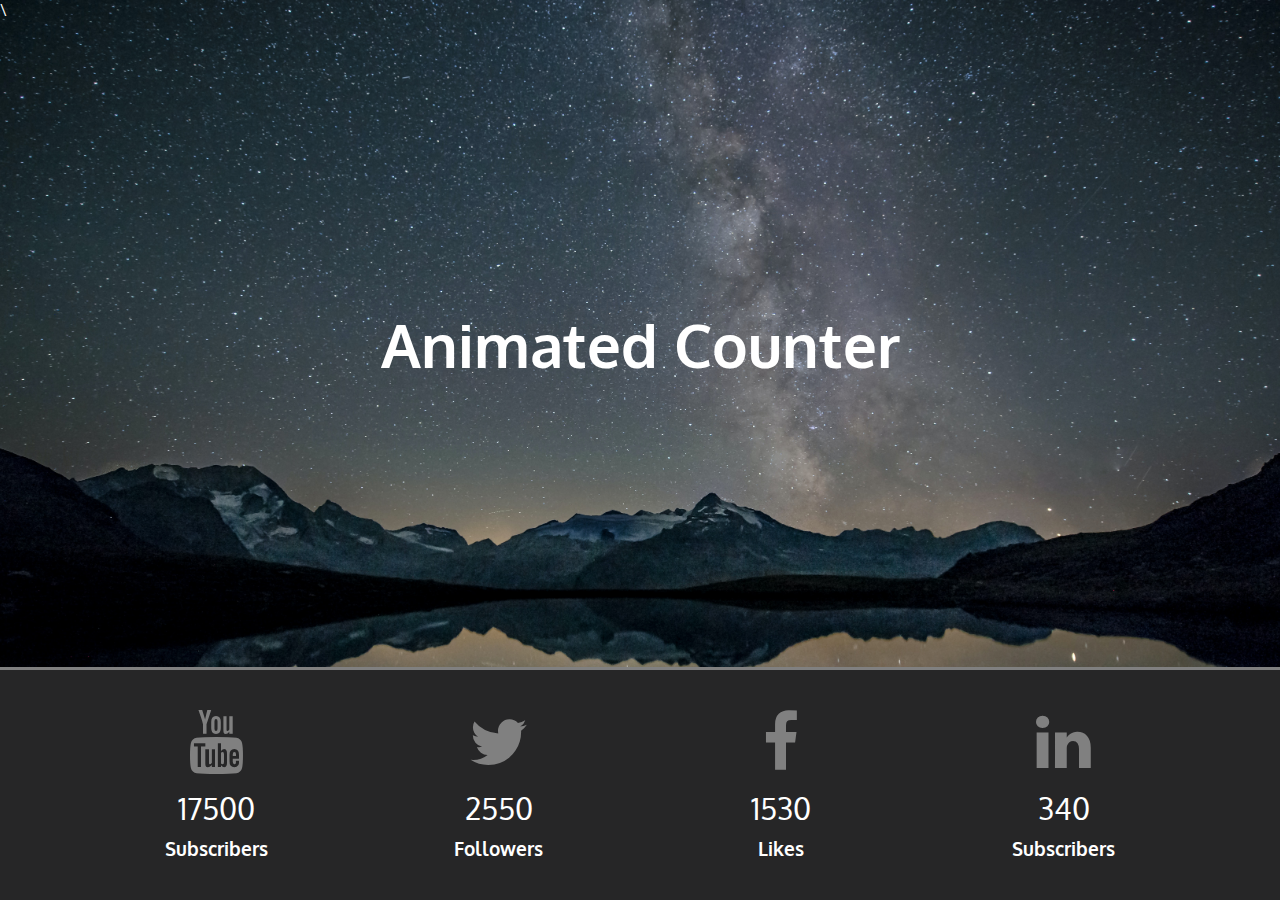
<file: LMS-JS-Assignments/Animated_Counter/html/index.html>
<!DOCTYPE html>
<html lang="en">

<head>
    <meta charset="UTF-8">
    <meta http-equiv="X-UA-Compatible" content="IE=edge">
    <meta name="viewport" content="width=device-width, initial-scale=1.0">
    <link rel="stylesheet" href="https://stackpath.bootstrapcdn.com/font-awesome/4.7.0/css/font-awesome.min.css" integrity="sha384-wvfXpqpZZVQGK6TAh5PVlGOfQNHSoD2xbE+QkPxCAFlNEevoEH3Sl0sibVcOQVnN" crossorigin="anonymous">\
    <link rel="stylesheet" href="https://cdnjs.cloudfare.com/ajax/libs/font-awesome/4.7.0/css/font-awesome.min.css">
    <title>Animated Counter</title>
    <link rel="stylesheet" href="../css/style.css">
</head>

<body>
    <header>
        <div class="container">
            <h1>Animated Counter</h1>
        </div>
    </header>
    <section class="counters">
        <div class="container">
            <div>
                <i class="fa fa-youtube fa-4x"></i>
                <div class="counter" data-target="100000">0</div>
                <h3>Subscribers</h3>
            </div>
            <div>
                <i class="fa fa-twitter fa-4x"></i>
                <div class="counter" data-target="15000">0</div>
                <h3>Followers</h3>
            </div>
            <div>
                <i class="fa fa-facebook fa-4x"></i>
                <div class="counter" data-target="9000">0</div>
                <h3>Likes</h3>
            </div>
            <div>
                <i class="fa fa-linkedin fa-4x"></i>
                <div class="counter" data-target="2000">0</div>
                <h3>Subscribers</h3>
            </div>
        </div>
    </section>

    <script src="../js/animated_counter.js"></script>
    <script src="../js/callbackPromiseAwait.js"></script>
</body>

</html>
</file>
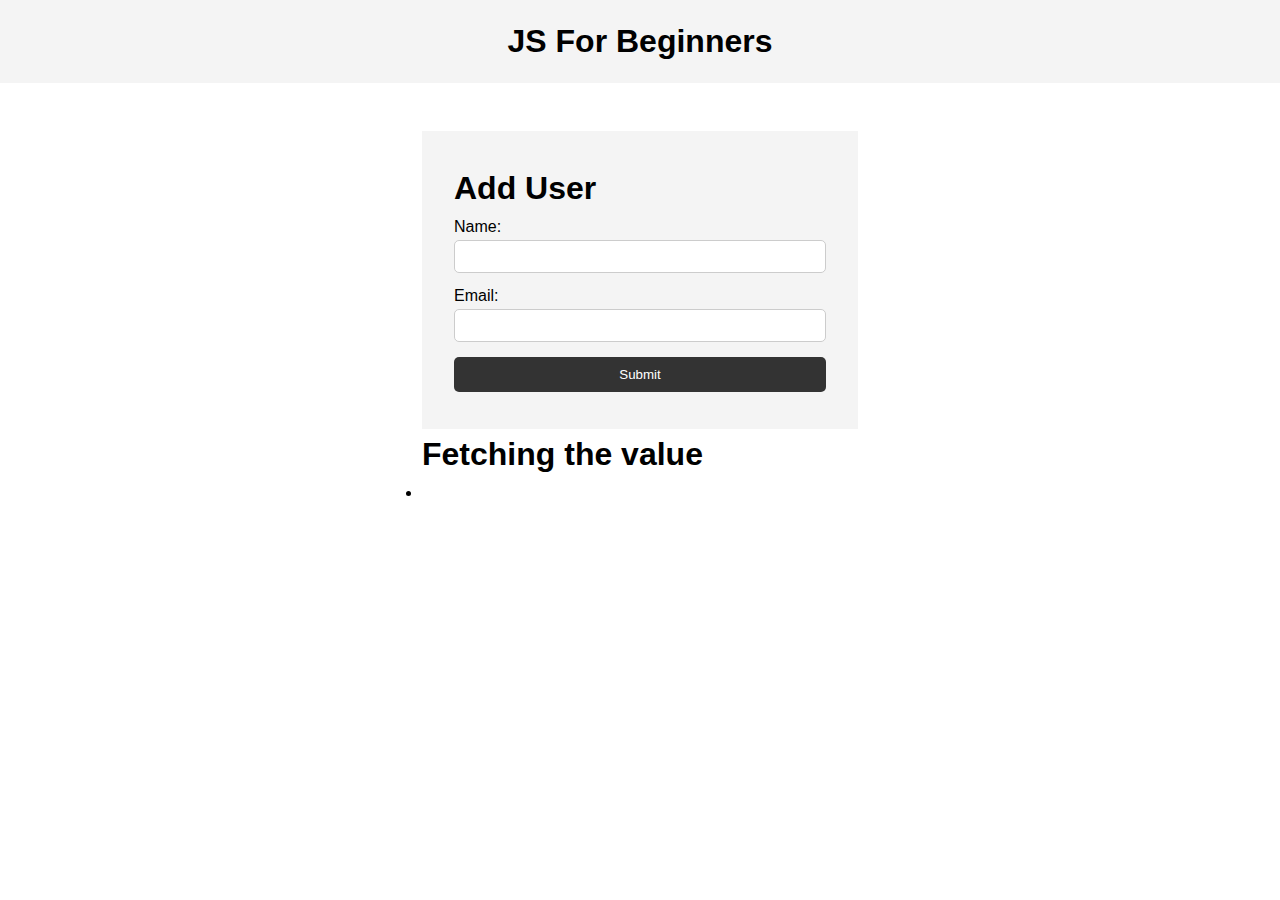
<file: LMS-JS-Assignments/Assignment1/html/index.html>
<!DOCTYPE html>
<html lang="en">

<head>
    <meta charset="UTF-8">
    <meta http-equiv="X-UA-Compatible" content="IE=edge">
    <meta name="viewport" content="width=device-width, initial-scale=1.0">
    <link rel="stylesheet" href="../css/style.css">
    <title>Document</title>
</head>

<body>
    <header>
        <h1>JS For Beginners</h1>
    </header>

    <section class="container">
        <form id="my-form">
            <h1>Add User</h1>
            <div class="msg"></div>
            <div>
                <label for="name">Name:</label>
                <input type="text" id="name">
            </div>
            <div>
                <label for="email">Email:</label>
                <input type="text" id="email">
            </div>
            <input class="btn" type="submit" value="Submit">
        </form>

        <ul id="users"></ul>

        <!-- <ul class="items">
            <li class="item">Item 1</li>
            <li class="item">Item 2</li>
            <li class="item">Item 3</li>
        </ul> -->
        <div>
            <h1>Fetching the value</h1>
            <li class="people"></li>
        </div>
    </section>

    <script src="../js/demo.js"></script>
</body>

</html>
</file>
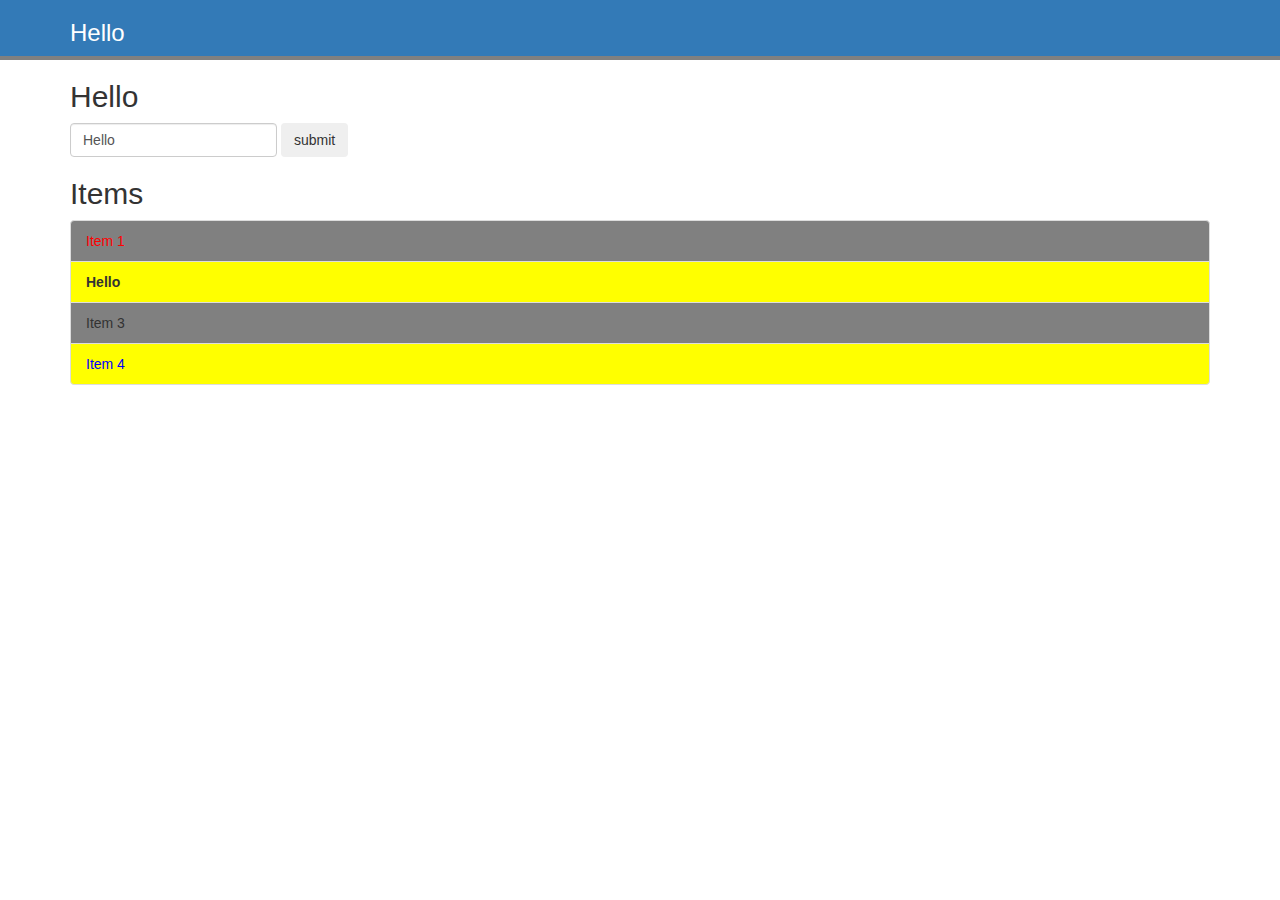
<file: LMS-JS-Assignments/Higher_Order_Function/html/index.html>
<!DOCTYPE html>
<html lang="en">

<head>
    <!-- Latest compiled and minified CSS -->
    <link rel="stylesheet" href="https://maxcdn.bootstrapcdn.com/bootstrap/3.4.1/css/bootstrap.min.css">

    <!-- jQuery library -->
    <script src="https://ajax.googleapis.com/ajax/libs/jquery/3.5.1/jquery.min.js"></script>

    <!-- Latest compiled JavaScript -->
    <script src="https://maxcdn.bootstrapcdn.com/bootstrap/3.4.1/js/bootstrap.min.js"></script>
    <meta charset="UTF-8">
    <meta http-equiv="X-UA-Compatible" content="IE=edge">
    <meta name="viewport" content="width=device-width, initial-scale=1.0">
    <title>Document</title>
</head>

<body>
    <header id="main-header" class="bg-primary text-white p-4 mb-3">
        <div class="container">
            <h1 id="header-title">Item Listener</h1>

        </div>
    </header>
    <div class="container">
        <div id="main" class="card card-body">
            <h2 class="title">Add Items</h2>
            <form class="form-inline  mb-3" action="">
                <input type="text" class="form-control mr-2">
                <input type="submit" class="btn btn-dark" value="submit">

            </form>
            <h2 class="title">Items</h2>
            <ul id="items" class="list-group">
                <li class="list-group-item">Item 1</li>
                <li class="list-group-item">Item 2</li>
                <li class="list-group-item">Item 3</li>
                <li class="list-group-item">Item 4</li>
            </ul>
        </div>

    </div>

    <script src="../js/arraysMethods.js"></script>
    <script src="../js/domPractice.js"></script>
</body>

</html>
</file>
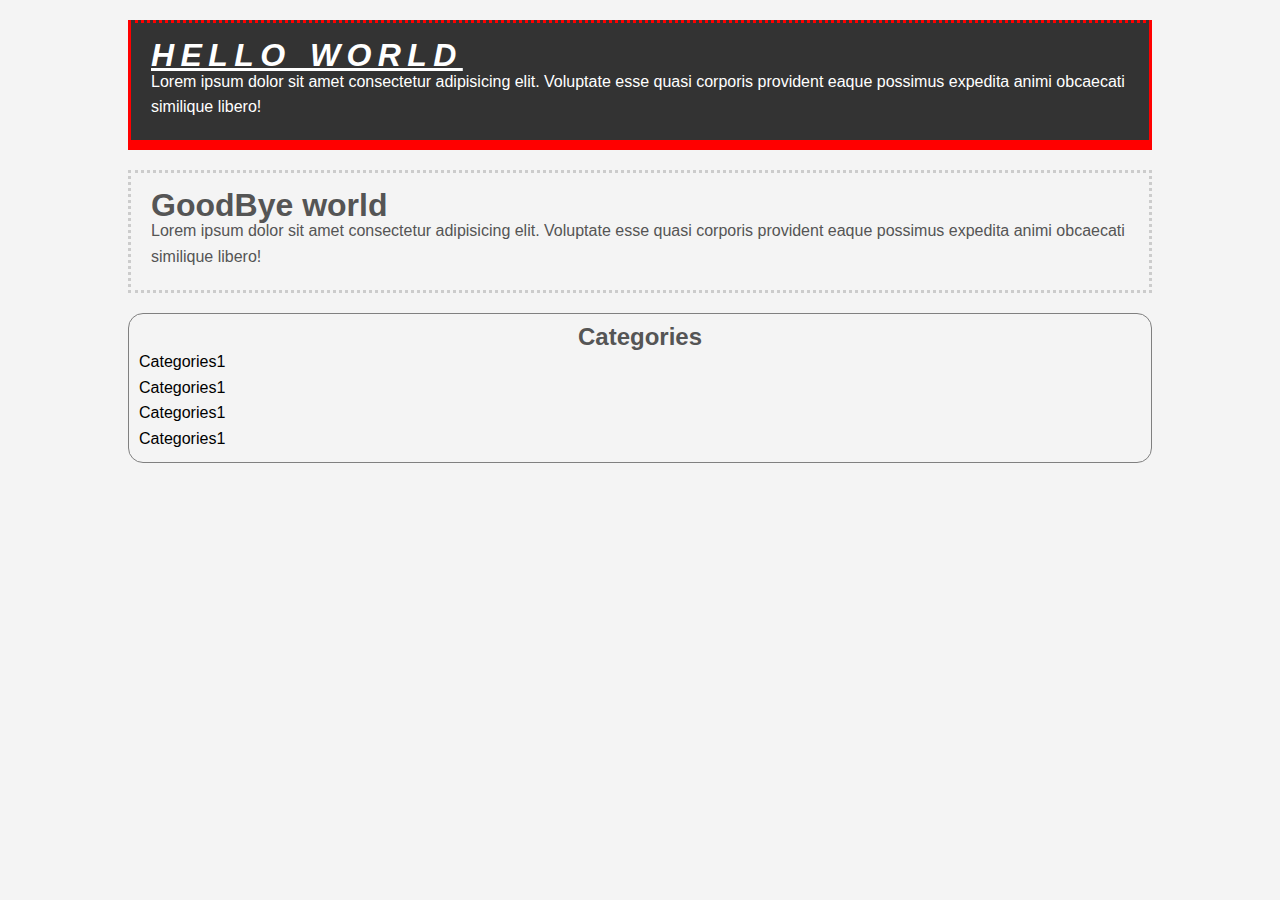
<file: LMS_HTMl/imgs/mycss/index.html>
<!DOCTYPE html>
<html lang="en">

<head>
    <meta charset="UTF-8">
    <meta http-equiv="X-UA-Compatible" content="IE=edge">
    <meta name="viewport" content="width=device-width, initial-scale=1.0">
    <title>CSS Cheat Sheet</title>
    <link rel="stylesheet" href="css/style.css">

    </style>
</head>

<body>
    <div class="container">
        <div class="box-1">
            <h1>Hello world</h1>
            <p>Lorem ipsum dolor sit amet consectetur adipisicing elit. Voluptate esse quasi corporis provident eaque possimus expedita animi obcaecati similique libero!</p>
        </div>
        <div class="box-2">
            <h1>GoodBye world</h1>
            <p>Lorem ipsum dolor sit amet consectetur adipisicing elit. Voluptate esse quasi corporis provident eaque possimus expedita animi obcaecati similique libero!</p>
        </div>

        <div class="categories">
            <h2>Categories</h2>

            <ul>
                <li><a href="#">Categories1</a></li>
                <li><a href="#">Categories1</a></li>
                <li><a href="#">Categories1</a></li>
                <li><a href="#">Categories1</a></li>
            </ul>
        </div>


    </div>

</body>

</html>
</file>
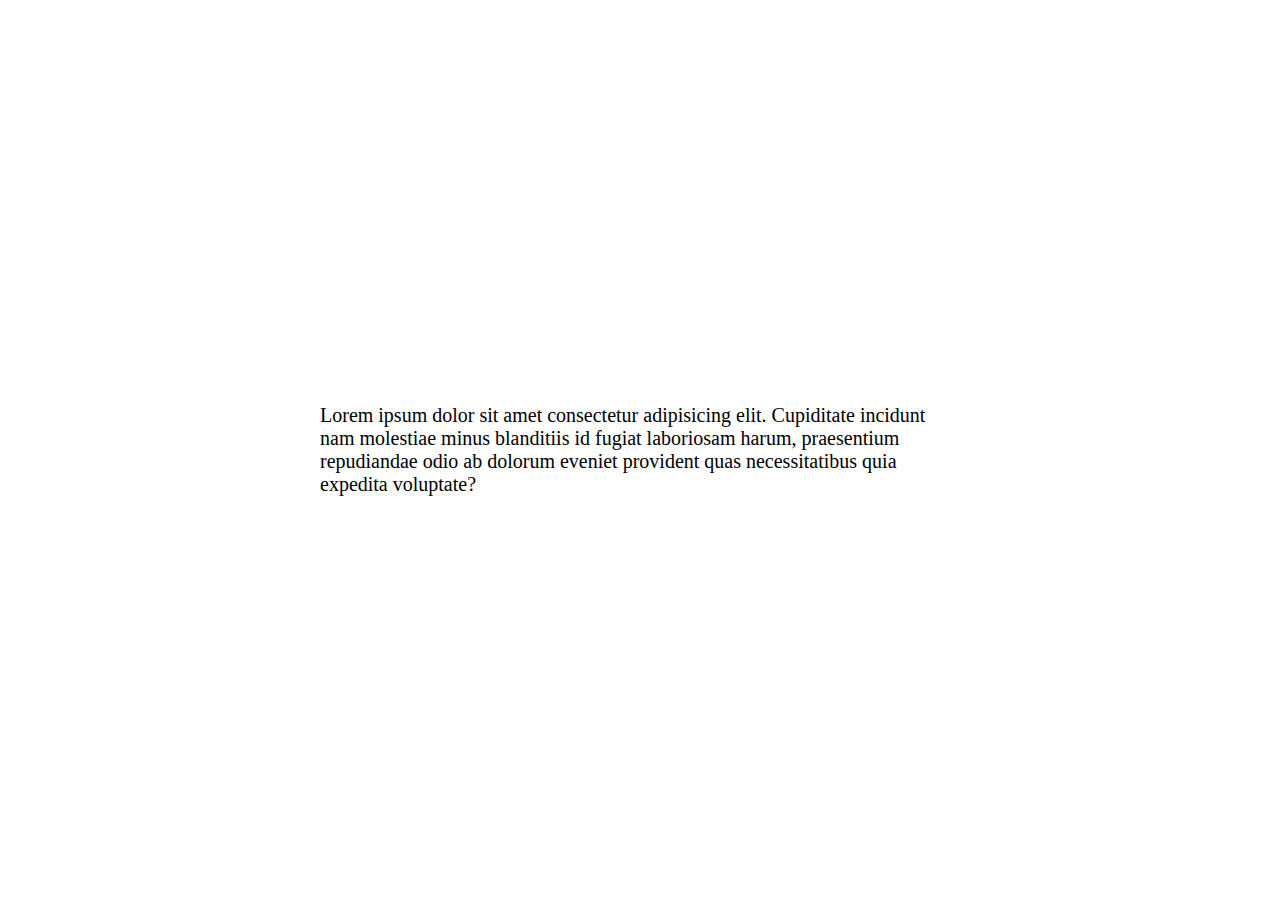
<file: LMS_HTMl/imageAssignment.html>
<!DOCTYPE html>
<html lang="en">

<head>
    <meta charset="UTF-8">
    <meta http-equiv="X-UA-Compatible" content="IE=edge">
    <meta name="viewport" content="width=device-width, initial-scale=1.0">
    <title>Document</title>
    <style>
        * {
            margin: 0;
            padding: 0;
        }
        
        body {
            font-size: 20px;
        }
        
        .content {
            position: absolute;
            top: 50%;
            left: 50%;
            transform: translateX(-50%) translateY(-50%);
        }
        
        body {
            background: url('https://i.picsum.photos/id/641/600/600.jpg?hmac=S1C0glUfpSXhguCwIK53_ue-Ts1LzquEzRU6YDeVk8M') center center fixed;
            background-size: cover;
            background-repeat: no-repeat;
        }
    </style>
</head>

<body>
    <div class="content">

        <p>Lorem ipsum dolor sit amet consectetur adipisicing elit. Cupiditate incidunt nam molestiae minus blanditiis id fugiat laboriosam harum, praesentium repudiandae odio ab dolorum eveniet provident quas necessitatibus quia expedita voluptate?</p>
    </div>
</body>

</html>
</file>
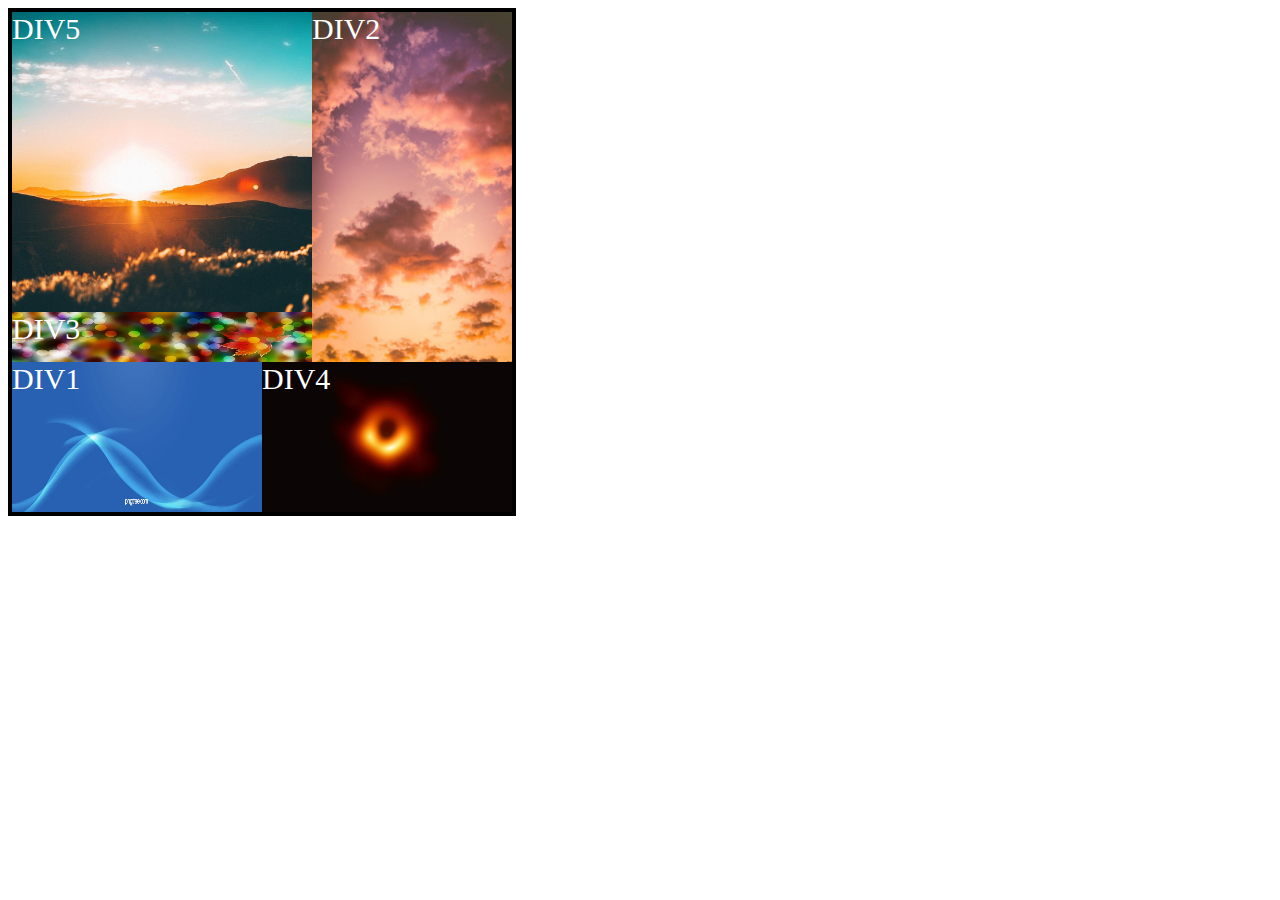
<file: LMS_HTMl/img-insides-box-assignment.html>
<!DOCTYPE html>
<html lang="en">

<head>
    <meta charset="UTF-8">
    <meta http-equiv="X-UA-Compatible" content="IE=edge">
    <meta name="viewport" content="width=device-width, initial-scale=1.0">
    <title>Div-Assignment</title>
    <style>
        .main-div {
            border: 4px solid black;
            background-color: gray;
            position: relative;
            width: 500px;
            height: 500px;
        }
        
        .firstDiv {
            background-image: url("./imgs/pic2.jpg");
            background-size: 100% 100%;
            position: center;
            background-repeat: no-repeat;
            background-color: coral;
            position: absolute;
            height: 150px;
            width: 250px;
            top: 350px;
            left: 0px;
        }
        
        .secondDiv {
            background-image: url("./imgs/pic4.jpg");
            background-size: 100% 100%;
            position: center;
            background-repeat: no-repeat;
            background-color: red;
            position: absolute;
            top: 0px;
            left: 300px;
            height: 350px;
            width: 200px;
        }
        
        .thirdDiv {
            background-image: url("./imgs/pic5.jpg");
            background-size: 100% 100%;
            position: center;
            background-repeat: no-repeat;
            background-color: blue;
            position: absolute;
            top: 300px;
            left: 0px;
            height: 50px;
            width: 300px;
        }
        
        .fourthDiv {
            background-image: url("./imgs/pic3.jpg");
            background-size: 100% 100%;
            position: center;
            background-repeat: no-repeat;
            background-color: green;
            position: absolute;
            top: 350px;
            left: 250px;
            height: 150px;
            width: 250px;
        }
        
        .fifthDiv {
            background-image: url("./imgs/pic1.jpg");
            background-size: 100% 100%;
            position: center;
            background-repeat: no-repeat;
            background-color: yellow;
            position: absolute;
            top: 0px;
            left: 0px;
            height: 300px;
            width: 300px;
        }
    </style>
</head>

<body>
    <div class="main-div">
        <div class="firstDiv" style="color: white; font-size: 30px;">DIV1</div>
        <div class="secondDiv" style="color: white; font-size: 30px;">DIV2</div>
        <div class="thirdDiv" style="color: white; font-size: 30px;">DIV3</div>
        <div class="fourthDiv" style="color: white; font-size: 30px;">DIV4</div>
        <div class="fifthDiv" style="color: white; font-size: 30px;">DIV5</div>
    </div>
</body>

</html>
</file>
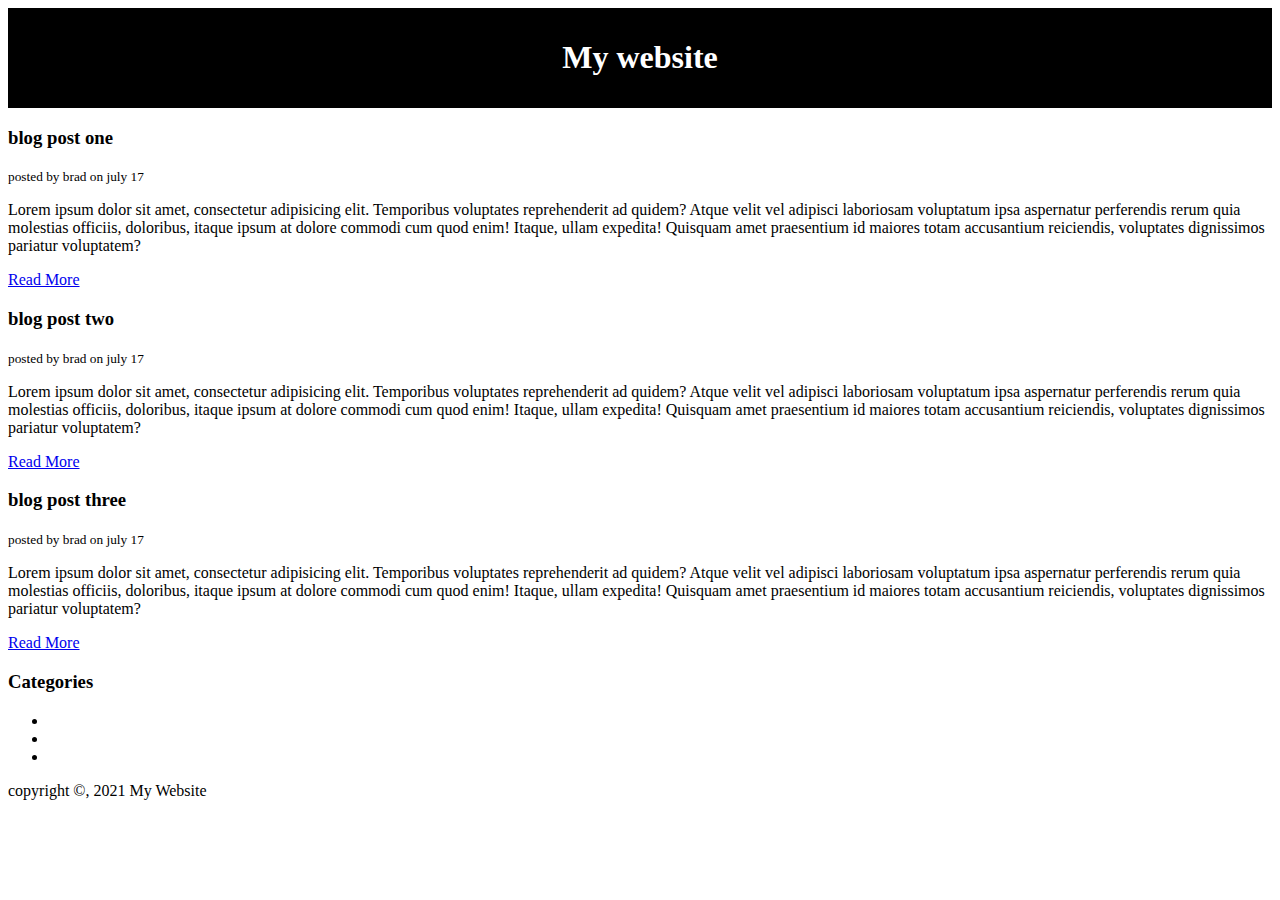
<file: LMS_HTMl/semanticTag.html>
<!DOCTYPE html>
<html lang="en">

<head>
    <meta charset="UTF-8">
    <meta http-equiv="X-UA-Compatible" content="IE=edge">
    <meta name="viewport" content="width=device-width, initial-scale=1.0">
    <title>semantic tag</title>
    <style>
        #main-header {
            text-align: center;
            background-color: black;
            color: white;
            padding: 10px;
        }
    </style>
</head>

<body>
    <header id="main-header">
        <h1>My website</h1>
    </header>
    <section>
        <article class="post">
            <h3>blog post one</h3>
            <small>posted by brad on july 17</small>
            <p>Lorem ipsum dolor sit amet, consectetur adipisicing elit. Temporibus voluptates reprehenderit ad quidem? Atque velit vel adipisci laboriosam voluptatum ipsa aspernatur perferendis rerum quia molestias officiis, doloribus, itaque ipsum at dolore
                commodi cum quod enim! Itaque, ullam expedita! Quisquam amet praesentium id maiores totam accusantium reiciendis, voluptates dignissimos pariatur voluptatem?</p>
            <a href="post.html">Read More</a>

        </article>
        <article class="post">
            <h3>blog post two</h3>
            <small>posted by brad on july 17</small>
            <p>Lorem ipsum dolor sit amet, consectetur adipisicing elit. Temporibus voluptates reprehenderit ad quidem? Atque velit vel adipisci laboriosam voluptatum ipsa aspernatur perferendis rerum quia molestias officiis, doloribus, itaque ipsum at dolore
                commodi cum quod enim! Itaque, ullam expedita! Quisquam amet praesentium id maiores totam accusantium reiciendis, voluptates dignissimos pariatur voluptatem?</p>
            <a href="post.html">Read More</a>

        </article>
        <article class="post">
            <h3>blog post three</h3>
            <small>posted by brad on july 17</small>
            <p>Lorem ipsum dolor sit amet, consectetur adipisicing elit. Temporibus voluptates reprehenderit ad quidem? Atque velit vel adipisci laboriosam voluptatum ipsa aspernatur perferendis rerum quia molestias officiis, doloribus, itaque ipsum at dolore
                commodi cum quod enim! Itaque, ullam expedita! Quisquam amet praesentium id maiores totam accusantium reiciendis, voluptates dignissimos pariatur voluptatem?</p>
            <a href="post.html">Read More</a>

        </article>
    </section>
    <aside>
        <h3>Categories</h3>
        <nav>
            <ul>
                <li>
                    <a href="#"></a>
                </li>
                <li>
                    <a href="#"></a>
                </li>
                <li>
                    <a href="#"></a>
                </li>
            </ul>
        </nav>
    </aside>

    <footer>
        <p>copyright &copy, 2021 My Website</p>
    </footer>

</body>

</html>
</file>
<file: LMS-JS-Assignments/Animated_Counter/css/style.css>
@import url("https://fonts.googleapis.com/css2?family=Oxygen:wght@300&display=swap");
* {
    box-sizing: border-box;
    margin: 0;
    padding: 0;
}

body {
    font-family: 'Oxygen', sans-serif;
    background: lightskyblue url("../eberhard-grossgasteiger-cs0sK0gzqCU-unsplash.jpg");
    background-position: center;
    background-repeat: no-repeat;
    background-size: cover;
    color: white;
    display: flex;
    flex-direction: column;
    justify-content: flex-end;
    height: 100vh;
}

.container {
    max-width: 1100px;
    margin: 0 auto;
    padding: 0 auto;
}

header {
    flex: 1;
    height: 100%;
    display: flex;
    align-items: center;
    justify-content: center;
}

header h1 {
    font-size: 60px;
}

.counters {
    background: rgb(38, 38, 39);
    color: white;
    padding: 40px 20px;
    border-top: 3px gray solid;
}

.counters .container {
    display: grid;
    grid-gap: 30px;
    grid-template-columns: repeat(4, 1fr);
    text-align: center;
}

.counters i {
    color: gray;
    margin-bottom: 5px;
}

.counters .counter {
    font-size: 30px;
    margin: 10px 0;
}

@media(max-width:700px) {
    .counters .container {
        grid-template-columns: repeat(2, 1fr);
    }
    .counters .container>div:nth-of-type(1),
    .counters .container>div:nth-of-type(2) {
        border-bottom: 1px solid gray;
        padding-bottom: 20px;
    }
}
</file>
<file: LMS-JS-Assignments/Assignment1/css/style.css>
* {
    margin: 0;
    padding: 0;
    box-sizing: border-box;
}

body {
    font-family: Arial, Helvetica, sans-serif;
    line-height: 1.6;
}

ul {
    list-style: none;
}

ul li {
    padding: 5px;
    background: #f4f4f4;
    margin: 5px 0;
}

header {
    background: #f4f4f4;
    padding: 1rem;
    text-align: center;
}

.container {
    margin: auto;
    width: 500px;
    overflow: auto;
    padding: 3rem 2rem;
}

#my-form {
    padding: 2rem;
    background: #f4f4f4;
}

#my-form label {
    display: block;
}

#my-form input[type='text'] {
    width: 100%;
    padding: 8px;
    margin-bottom: 10px;
    border-radius: 5px;
    border: 1px solid #ccc;
}

.btn {
    display: block;
    width: 100%;
    padding: 10px 15px;
    border: 0;
    background: #333;
    color: #fff;
    border-radius: 5px;
    margin: 5px 0;
}

.btn:hover {
    background: #444;
}

.bg-dark {
    background: #333;
    color: #fff;
}

.error {
    background: orangered;
    color: #fff;
    padding: 5px;
    margin: 5px;
}
</file>
<file: LMS_HTMl/imgs/mycss/css/style.css>
* {
    margin: 0;
    padding: 0;
}

body {
    background-color: #f4f4f4;
    color: #555555;
    font: normal 16px Arial, Helvetica, sans-serif;
    /*short hand for font-weight,size & family */
    line-height: 1.6em;
    margin: 0;
}

a {
    text-decoration: none;
    color: #0000;
}

a:hover {
    color: red;
}

.box-1 {
    background-color: #333;
    color: #fff;
    border: 5px red solid;
    border-width: 3px;
    border-bottom-width: 10px;
    border-top-style: dotted;
    padding: 20px;
    margin: 20px 0px;
}

.box-1 h1 {
    font-family: Verdana, Geneva, Tahoma, sans-serif;
    font-weight: 800;
    font-style: italic;
    text-decoration: underline;
    text-transform: uppercase;
    letter-spacing: 0.2em;
    word-spacing: 0.1em;
}

.container {
    width: 80%;
    margin: auto;
}

.box-2 {
    border: 3px dotted #ccc;
    padding: 20px;
    margin: 20px 0px;
}

.categories {
    border: 1px gray solid;
    padding: 10px;
    border-radius: 15px;
}

.categories h2 {
    text-align: center;
}

.categories ul {
    padding: 0;
    list-style: square;
    list-style: none;
}

.categories ul li a {
    color: black;
}

.categories ul li a:hover {
    color: red
}
</file>
